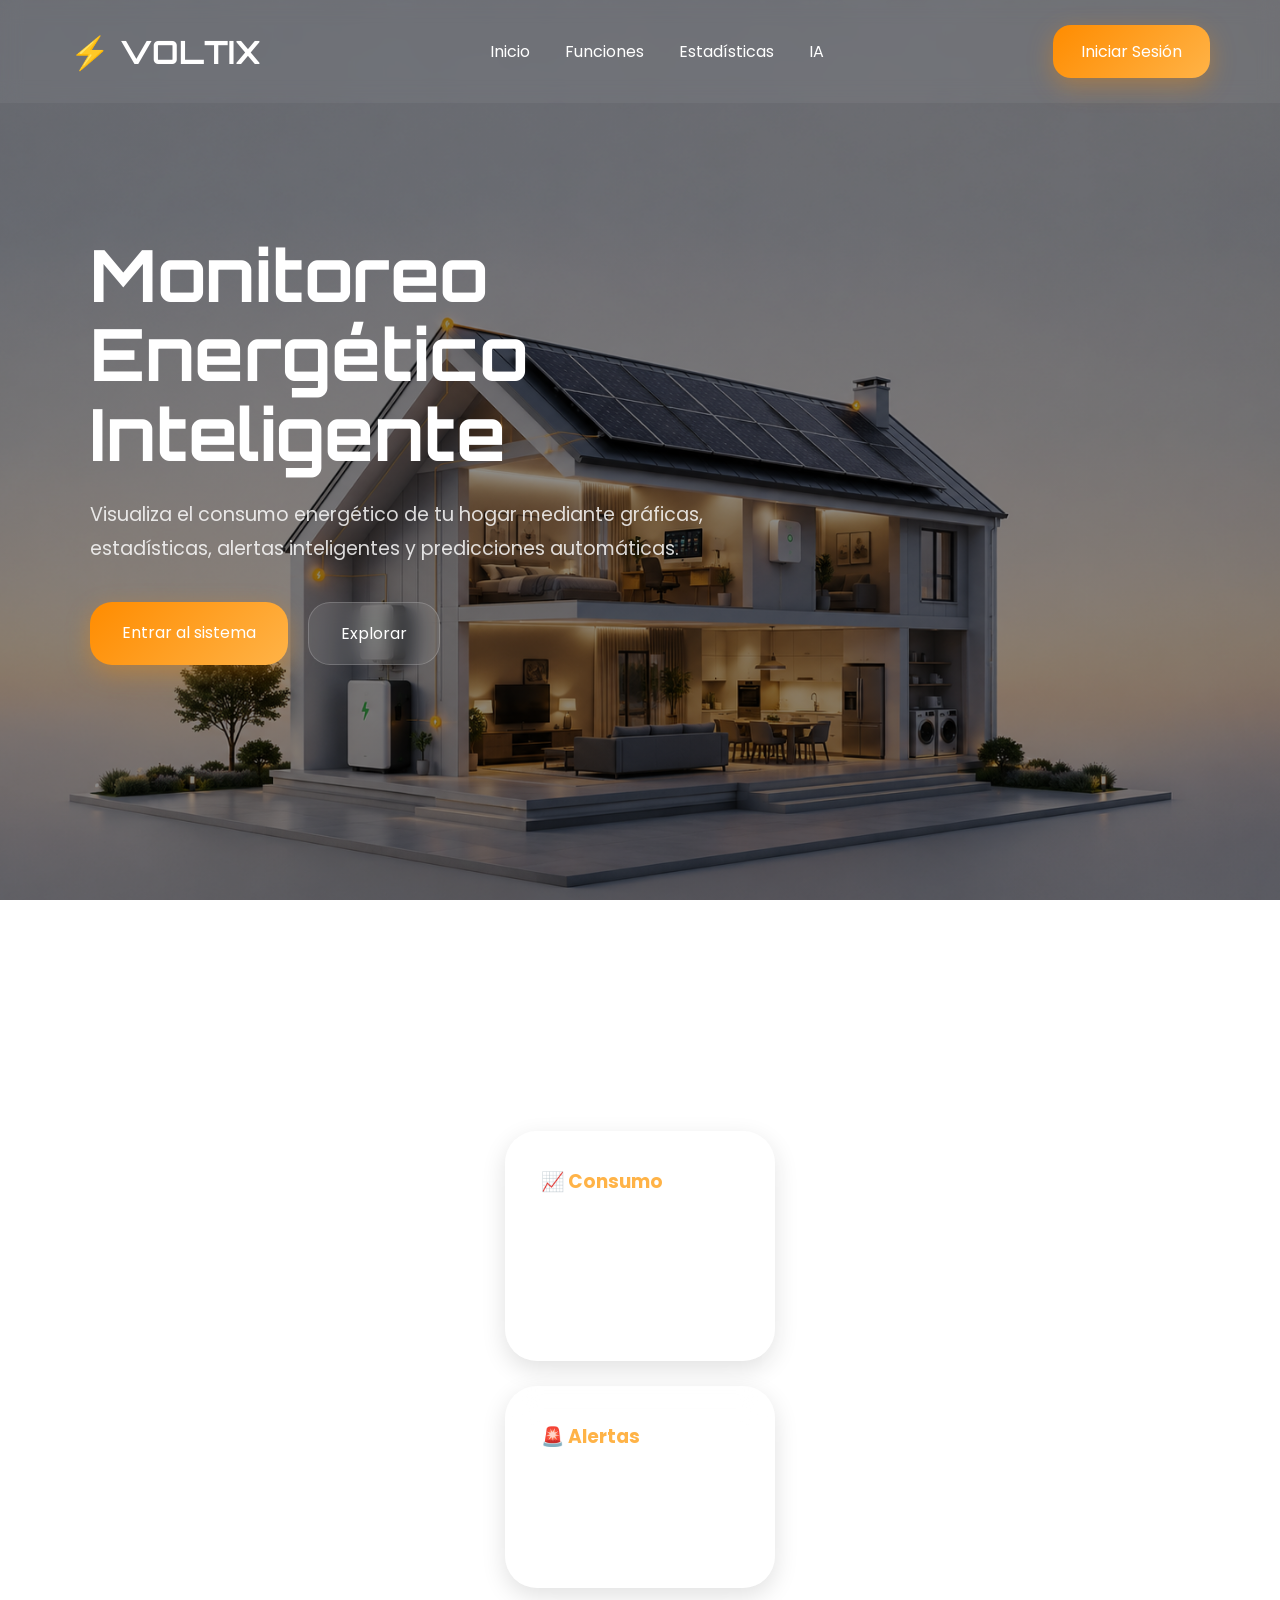
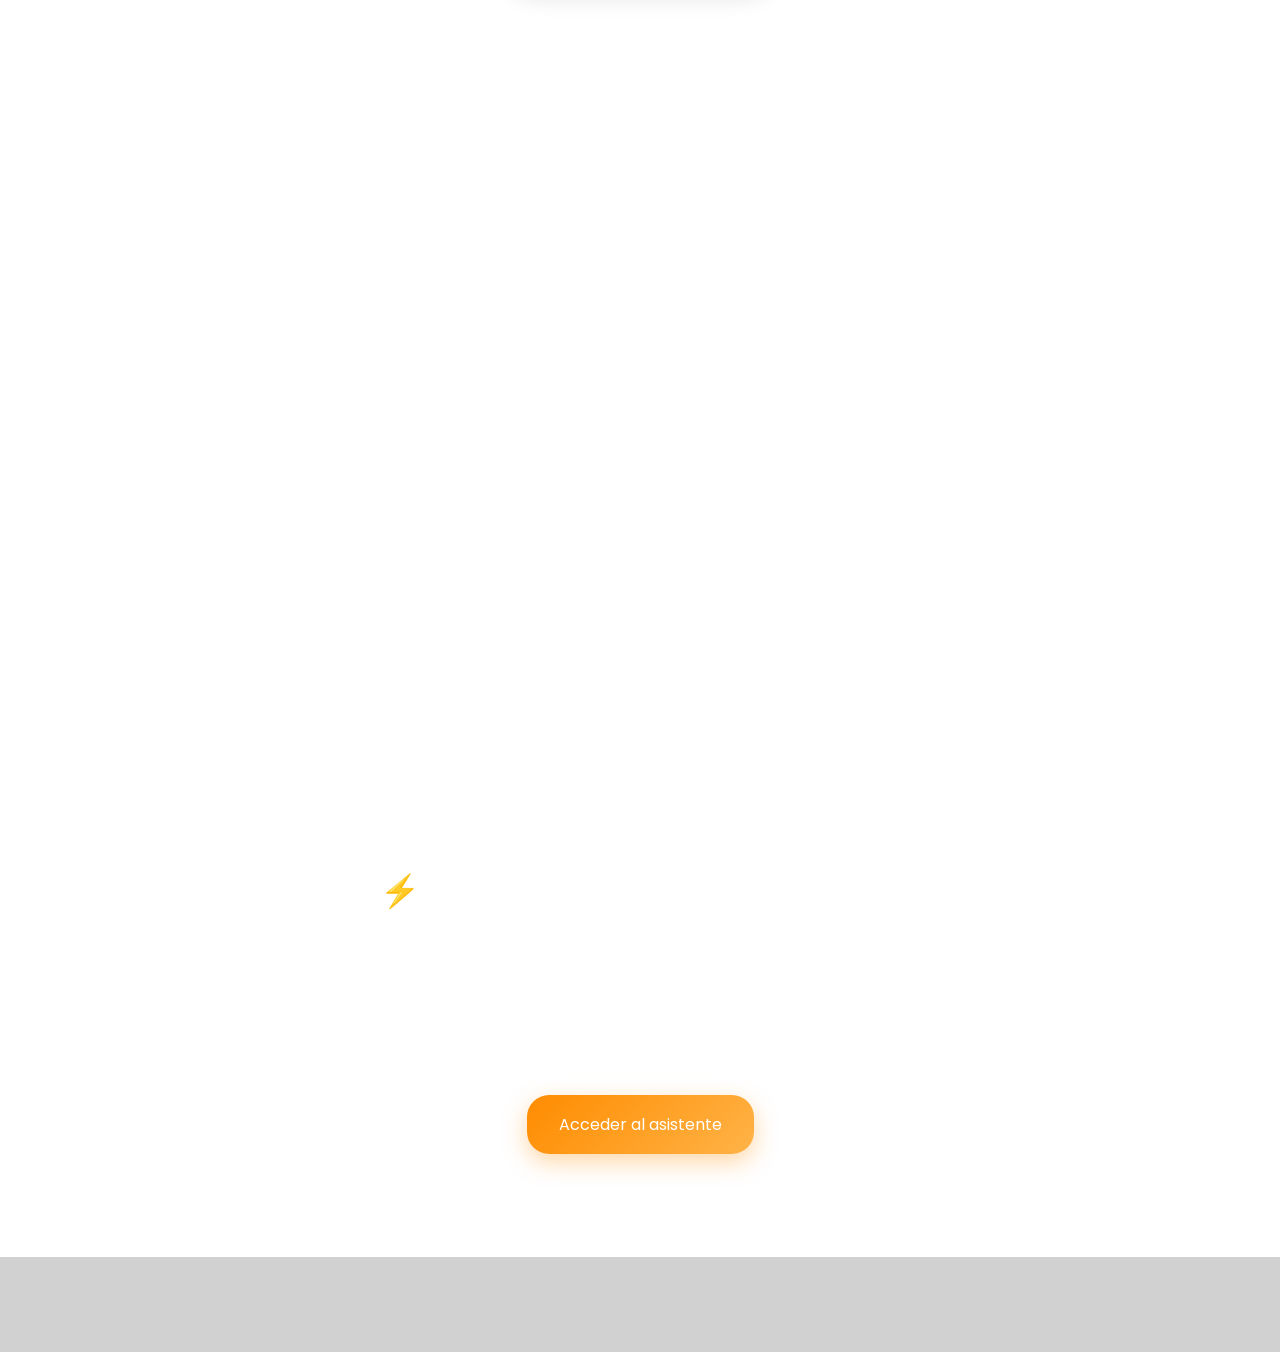
<file: index.html>
<!doctype html>
<html lang="es">
  <head>
    <meta charset="UTF-8" />
    <meta name="viewport" content="width=device-width, initial-scale=1.0" />
    <title>Voltix</title>
    <link rel="icon" type="image/x-icon" href="img/Lodo-voltix.png" />
    <link rel="preconnect" href="https://fonts.googleapis.com" />
    <link
      href="https://fonts.googleapis.com/css2?family=Orbitron:wght@400;700&family=Poppins:wght@300;400;500;600;700&display=swap"
      rel="stylesheet"
    />
    <link
      rel="stylesheet"
      href="https://cdnjs.cloudflare.com/ajax/libs/font-awesome/6.5.1/css/all.min.css"
    />
    <link rel="stylesheet" href="css/index.css" />
  </head>

  <body>
    <header class="encabezado">
      <div class="logo">⚡ VOLTIX</div>

      <nav class="menu">
        <a href="#inicio">Inicio</a>
        <a href="#funciones">Funciones</a>
        <a href="#estadisticas">Estadísticas</a>
        <a href="#ia">IA</a>
      </nav>

      <a href="html/login.html" class="boton-login"> Iniciar Sesión </a>
      <button class="hamburguesa" id="hamburguesa">
        <i class="fa-solid fa-bars"></i>
      </button>
    </header>

    <section class="inicio" id="inicio">
      <div class="contenido-inicio">
        <h1>Monitoreo Energético Inteligente</h1>

        <p>
          Visualiza el consumo energético de tu hogar mediante gráficas,
          estadísticas, alertas inteligentes y predicciones automáticas.
        </p>

        <div class="botones">
          <a href="html/login.html" class="boton-principal">
            Entrar al sistema
          </a>
          <a href="#funciones" class="boton-secundario"> Explorar</a>
        </div>
      </div>
    </section>

    <section class="funciones" id="funciones">
      <h2>Funciones del sistema</h2>

      <div class="contenedor-cards">
        <div class="card">
          <h3>⚡ Potencia</h3>
          <p>Visualiza la potencia energética del hogar en tiempo real.</p>
        </div>

        <div class="card">
          <h3>📈 Consumo</h3>
          <p>Analiza el comportamiento energético de los últimos días.</p>
        </div>

        <div class="card">
          <h3>💰 Costos</h3>
          <p>Calcula el costo estimado del consumo energético.</p>
        </div>

        <div class="card">
          <h3>🚨 Alertas</h3>
          <p>Detecta anomalías y consumos elevados automáticamente.</p>
        </div>
      </div>
    </section>

    <section class="estadisticas" id="estadisticas">
      <div class="contenido-estadisticas">
        <div class="texto-estadisticas">
          <h2>Estadísticas inteligentes</h2>
          <p>
            El sistema analiza el consumo energético de los últimos 7 y 30 días
            mediante gráficas dinámicas y monitoreo constante.
          </p>
        </div>

        <div class="panel-estadisticas">
          <div class="mini-card">
            <span>⚡ Consumo Hoy</span>
            <h3>48 kWh</h3>
          </div>

          <div class="mini-card">
            <span>📊 Promedio</span>
            <h3>41 kWh</h3>
          </div>

          <div class="mini-card">
            <span>💰 Costo</span>
            <h3>$800</h3>
          </div>
        </div>
      </div>
    </section>

    <section class="ia" id="ia">
      <div class="contenido-ia">
        <h2>Agente IA Predictivo</h2>
        <p>
          El sistema utiliza inteligencia artificial para estimar el consumo
          futuro y detectar patrones energéticos automáticamente.
        </p>

        <div class="features-ia">
          <div class="feature-ia">
            <span>⚡</span>
            <h3>Análisis en tiempo real</h3>
            <p>
              Procesa los datos de consumo al instante y detecta anomalías
              automáticamente.
            </p>
          </div>
          <div class="feature-ia">
            <span>💬</span>
            <h3>Asistente conversacional</h3>
            <p>
              Resuelve dudas sobre tu consumo energético con lenguaje natural.
            </p>
          </div>
          <div class="feature-ia">
            <span>📊</span>
            <h3>Predicciones inteligentes</h3>
            <p>Estima el consumo futuro basándose en patrones históricos.</p>
          </div>
        </div>

        <a href="html/login.html" class="boton-principal"
          >Acceder al asistente</a
        >
      </div>
    </section>

    <footer class="footer">
      <p>Voltix • Sistema Inteligente de Monitoreo Energético</p>
    </footer>

    <script>
      const hamburguesa = document.getElementById("hamburguesa");
      const menu = document.querySelector(".menu");

      hamburguesa.addEventListener("click", () => {
        menu.classList.toggle("abierto");
      });

      menu.querySelectorAll("a").forEach((link) => {
        link.addEventListener("click", () => {
          menu.classList.remove("abierto");
        });
      });
    </script>
  </body>
</html>
</file>
<file: css/index.css>
@import url('https://fonts.googleapis.com/css2?family=Orbitron:wght@400;700&family=Poppins:wght@300;400;600;700&display=swap');

* {
    margin: 0;
    padding: 0;
    box-sizing: border-box;
}

html {
    scroll-behavior: smooth;
}

body {

    font-family: 'Poppins', sans-serif;
    width: 100%;
    min-height: 100vh;
    color: white;
    background-image: linear-gradient(rgba(0, 0, 0, 0.45), rgba(0, 0, 0, 0.45)), url("../img/casa_fondo.png");

    background-size: cover;
    background-position: center;
    background-attachment: fixed;

    overflow-x: hidden;
}



.encabezado {

    width: 100%;
    padding: 25px 70px;
    display: flex;
    justify-content: space-between;
    align-items: center;
    position: fixed;
    z-index: 1000;
    backdrop-filter: blur(10px);
    background: rgba(255, 255, 255, 0.05);
}

.logo {

    font-family: 'Orbitron', sans-serif;
    font-size: 2rem;
    font-weight: bold;
}

.menu {
    display: flex;
    gap: 35px;
}

.menu a {

    text-decoration: none;
    color: white;
    transition: 0.3s ease;
}

.menu a:hover {
    color: #ffb347;
}

.boton-login {
    text-decoration: none;
    padding: 14px 28px;
    border-radius: 18px;
    background: linear-gradient(135deg, #ff8c00, #ffb347);
    color: white;
    box-shadow: 0 8px 25px rgba(255, 140, 0, 0.35);
    transition: 0.3s ease;
}

.boton-login:hover {
    transform: translateY(-4px);
}



.inicio {

    width: 100%;
    min-height: 100vh;
    display: flex;
    align-items: center;
    padding-left: 90px;
}

.contenido-inicio {

    width: 700px;
    animation: aparecer 1s ease;
}

.contenido-inicio h1 {

    font-size: 4.5rem;
    line-height: 1.1;
    margin-bottom: 25px;
    font-family: 'Orbitron', sans-serif;
}

.contenido-inicio p {

    font-size: 1.2rem;
    line-height: 1.8;
    color: rgba(255, 255, 255, 0.82);
    margin-bottom: 35px;
}


.botones {
    display: flex;
    gap: 20px;
}

.boton-principal,
.boton-secundario {

    text-decoration: none;
    padding: 18px 32px;
    border-radius: 22px;
    transition: 0.3s ease;
}

.boton-principal {
    background: linear-gradient(135deg, #ff8c00, #ffb347);
    color: white;
    box-shadow: 0 8px 25px rgba(255, 140, 0, 0.35);
}

.boton-principal:hover {
    transform: translateY(-4px);
}

.boton-secundario {

    background: rgba(255, 255, 255, 0.10);
    border: 1px solid rgba(255, 255, 255, 0.18);
    backdrop-filter: blur(10px);
    color: white;
}

.boton-secundario:hover {
    background: rgba(255, 255, 255, 0.18);
}



.funciones {

    width: 100%;
    padding: 120px 70px;
}

.funciones h2 {

    font-size: 3rem;
    margin-bottom: 50px;
    text-align: center;
    font-family: 'Orbitron', sans-serif;
}

.contenedor-cards {

    display: flex;
    justify-content: center;
    gap: 25px;
    flex-wrap: wrap;
}

.card {

    width: 270px;
    padding: 35px;
    border-radius: 32px;
    background: rgba(255, 255, 255, 0.12);
    backdrop-filter: blur(16px);
    border: 1px solid rgba(255, 255, 255, 0.18);
    box-shadow: 0 8px 25px rgba(0, 0, 0, 0.12);
    transition: 0.3s ease;
    animation: flotar 1s ease;
}

.card:hover {

    transform: translateY(-8px);
    background: rgba(255, 255, 255, 0.18);
}

.card h3 {

    margin-bottom: 20px;
    color: #ffb347;
}

.card p {

    color: rgba(255, 255, 255, 0.82);
    line-height: 1.7;
}


.estadisticas {

    width: 100%;
    padding: 120px 70px;
}

.contenido-estadisticas {

    display: flex;
    justify-content: space-between;
    align-items: center;
    flex-wrap: wrap;
    gap: 40px;
}

.texto-estadisticas {

    width: 500px;
}

.texto-estadisticas h2 {

    font-size: 3rem;
    margin-bottom: 25px;
    font-family: 'Orbitron', sans-serif;
}

.texto-estadisticas p {

    line-height: 1.8;
    color: rgba(255, 255, 255, 0.82);
}

.panel-estadisticas {

    display: flex;
    gap: 20px;
    flex-wrap: wrap;
}

.mini-card {

    width: 180px;
    padding: 30px;
    border-radius: 28px;
    background: rgba(255, 255, 255, 0.12);
    backdrop-filter: blur(16px);
    border: 1px solid rgba(255, 255, 255, 0.18);
    text-align: center;
}

.mini-card span {

    color: #ffb347;
}

.mini-card h3 {

    margin-top: 15px;
    font-size: 2rem;
}


.ia {

    width: 100%;
    padding: 120px 70px;
}

.contenido-ia {

    text-align: center;
}

.contenido-ia h2 {

    font-size: 3rem;
    margin-bottom: 25px;
    font-family: 'Orbitron', sans-serif;
}

.contenido-ia p {

    color: rgba(255, 255, 255, 0.82);
    margin-bottom: 40px;
}

.card-ia {

    width: 400px;
    margin: auto;
    padding: 45px;
    border-radius: 35px;
    background: rgba(255, 255, 255, 0.12);
    backdrop-filter: blur(16px);
    border: 1px solid rgba(255, 255, 255, 0.18);
    box-shadow:
        0 8px 25px rgba(0, 0, 0, 0.12);
}

.card-ia h1 {

    margin-top: 20px;
    font-size: 4rem;
    color: #ffb347;
}



.footer {

    width: 100%;
    padding: 35px;
    text-align: center;
    background: rgba(0, 0, 0, 0.18);
    backdrop-filter: blur(10px);
}



@keyframes aparecer {

    from {

        opacity: 0;
        transform: translateY(40px);
    }

    to {

        opacity: 1;
        transform: translateY(0);
    }
}

@keyframes flotar {

    from {

        opacity: 0;
        transform: translateY(30px) scale(0.95);

        filter: blur(10px);
    }

    to {

        opacity: 1;
        transform: translateY(0) scale(1);

        filter: blur(0);
    }
}

.card-ia {
    background: rgba(255, 255, 255, 0.08);
    backdrop-filter: blur(10px);
    border: 1px solid rgba(255, 255, 255, 0.15);
    border-radius: 20px;
    padding: 20px;
    max-width: 650px;
    margin: 30px auto 0;
    display: flex;
    flex-direction: column;
    gap: 16px;
}

.chat-mensajes {
    display: flex;
    flex-direction: column;
    gap: 10px;
    max-height: 280px;
    overflow-y: auto;
    padding-right: 4px;
}

.mensaje {
    display: flex;
    max-width: 80%;
}

.mensaje span {
    padding: 10px 16px;
    border-radius: 16px;
    font-family: 'Poppins', sans-serif;
    font-size: 14px;
    line-height: 1.5;
}

.mensaje.usuario {
    align-self: flex-end;
}

.mensaje.usuario span {
    background: linear-gradient(135deg, rgba(255, 140, 0, 0.8), rgba(245, 158, 11, 0.8));
    color: white;
}

.mensaje.modelo {
    align-self: flex-start;
}

.mensaje.modelo span {
    background: rgba(255, 255, 255, 0.15);
    color: white;
}

.mensaje.cargando span {
    opacity: 0.6;
    font-style: italic;
}

.chat-input {
    display: flex;
    gap: 10px;
}

.chat-input input {
    flex: 1;
    padding: 12px 16px;
    border-radius: 12px;
    border: 1px solid rgba(255, 255, 255, 0.2);
    background: rgba(255, 255, 255, 0.1);
    color: white;
    font-family: 'Poppins', sans-serif;
    font-size: 14px;
    outline: none;
}

.chat-input input::placeholder {
    color: rgba(255, 255, 255, 0.5);
}

.chat-input button {
    background: linear-gradient(135deg, rgba(255, 140, 0, 0.8), rgba(245, 158, 11, 0.8));
    border: none;
    border-radius: 12px;
    padding: 12px 18px;
    color: white;
    font-size: 18px;
    cursor: pointer;
}

.chat-input button:hover {
    opacity: 0.85;
}

.hamburguesa {
    display: none;
    position: fixed;
    top: 20px;
    right: 20px;
    z-index: 1000;

    background: white;
    border: none;
    border-radius: 10px;
    padding: 12px;
    cursor: pointer;
}

.hamburguesa i {
    font-size: 22px;
    color: #ff8c00;
}

@media (max-width: 768px) {

    .encabezado {
        padding: 18px 20px;
    }

    .logo {
        font-size: 1.4rem;
    }

    .boton-login {
        display: none;
    }

    .hamburguesa {
        display: block;
    }

    .menu {
        display: none;
        flex-direction: column;
        position: fixed;
        top: 0;
        left: 0;
        width: 100%;
        height: 100vh;
        background: rgba(0, 0, 0, 0.92);
        backdrop-filter: blur(10px);
        justify-content: center;
        align-items: center;
        gap: 40px;
        z-index: 999;
    }

    .menu.abierto {
        display: flex;
    }

    .menu a {
        font-size: 1.4rem;
    }

    .inicio {
        padding-left: 24px;
        padding-right: 24px;
        align-items: flex-end;
        padding-bottom: 80px;
    }

    .contenido-inicio {
        width: 100%;
    }

    .contenido-inicio h1 {
        font-size: 2.2rem;
    }

    .contenido-inicio p {
        font-size: 1rem;
    }

    .botones {
        flex-direction: column;
        gap: 12px;
    }

    .boton-principal,
    .boton-secundario {
        text-align: center;
        padding: 16px 24px;
    }

    .funciones {
        padding: 80px 20px;
    }

    .funciones h2 {
        font-size: 2rem;
    }

    .card {
        width: 100%;
    }

    .estadisticas {
        padding: 80px 20px;
    }

    .contenido-estadisticas {
        flex-direction: column;
    }

    .texto-estadisticas {
        width: 100%;
    }

    .texto-estadisticas h2 {
        font-size: 2rem;
    }

    .panel-estadisticas {
        width: 100%;
        justify-content: center;
    }

    .mini-card {
        width: 100%;
    }

    .ia {
        padding: 80px 20px;
    }

    .contenido-ia h2 {
        font-size: 2rem;
    }

    .card-ia {
        width: 100%;
        padding: 20px;
    }

    .chat-input {
        flex-wrap: nowrap;
    }

    .chat-input input {
        min-width: 0;
    }

    .chat-input button {
        flex-shrink: 0;
    }
}

.features-ia {
    display: flex;
    gap: 20px;
    margin: 30px 0;
    justify-content: center;
    flex-wrap: wrap;
}

.feature-ia {
    background: rgba(255, 255, 255, 0.1);
    backdrop-filter: blur(10px);
    border: 1px solid rgba(255, 255, 255, 0.15);
    border-radius: 16px;
    padding: 24px;
    max-width: 220px;
    text-align: center;
}

.feature-ia span {
    font-size: 32px;
}

.feature-ia h3 {
    font-family: 'Poppins', sans-serif;
    color: white;
    font-size: 15px;
    margin: 10px 0 6px;
}

.feature-ia p {
    font-family: 'Poppins', sans-serif;
    color: rgba(255, 255, 255, 0.75);
    font-size: 13px;
    margin: 0;
}
</file>
